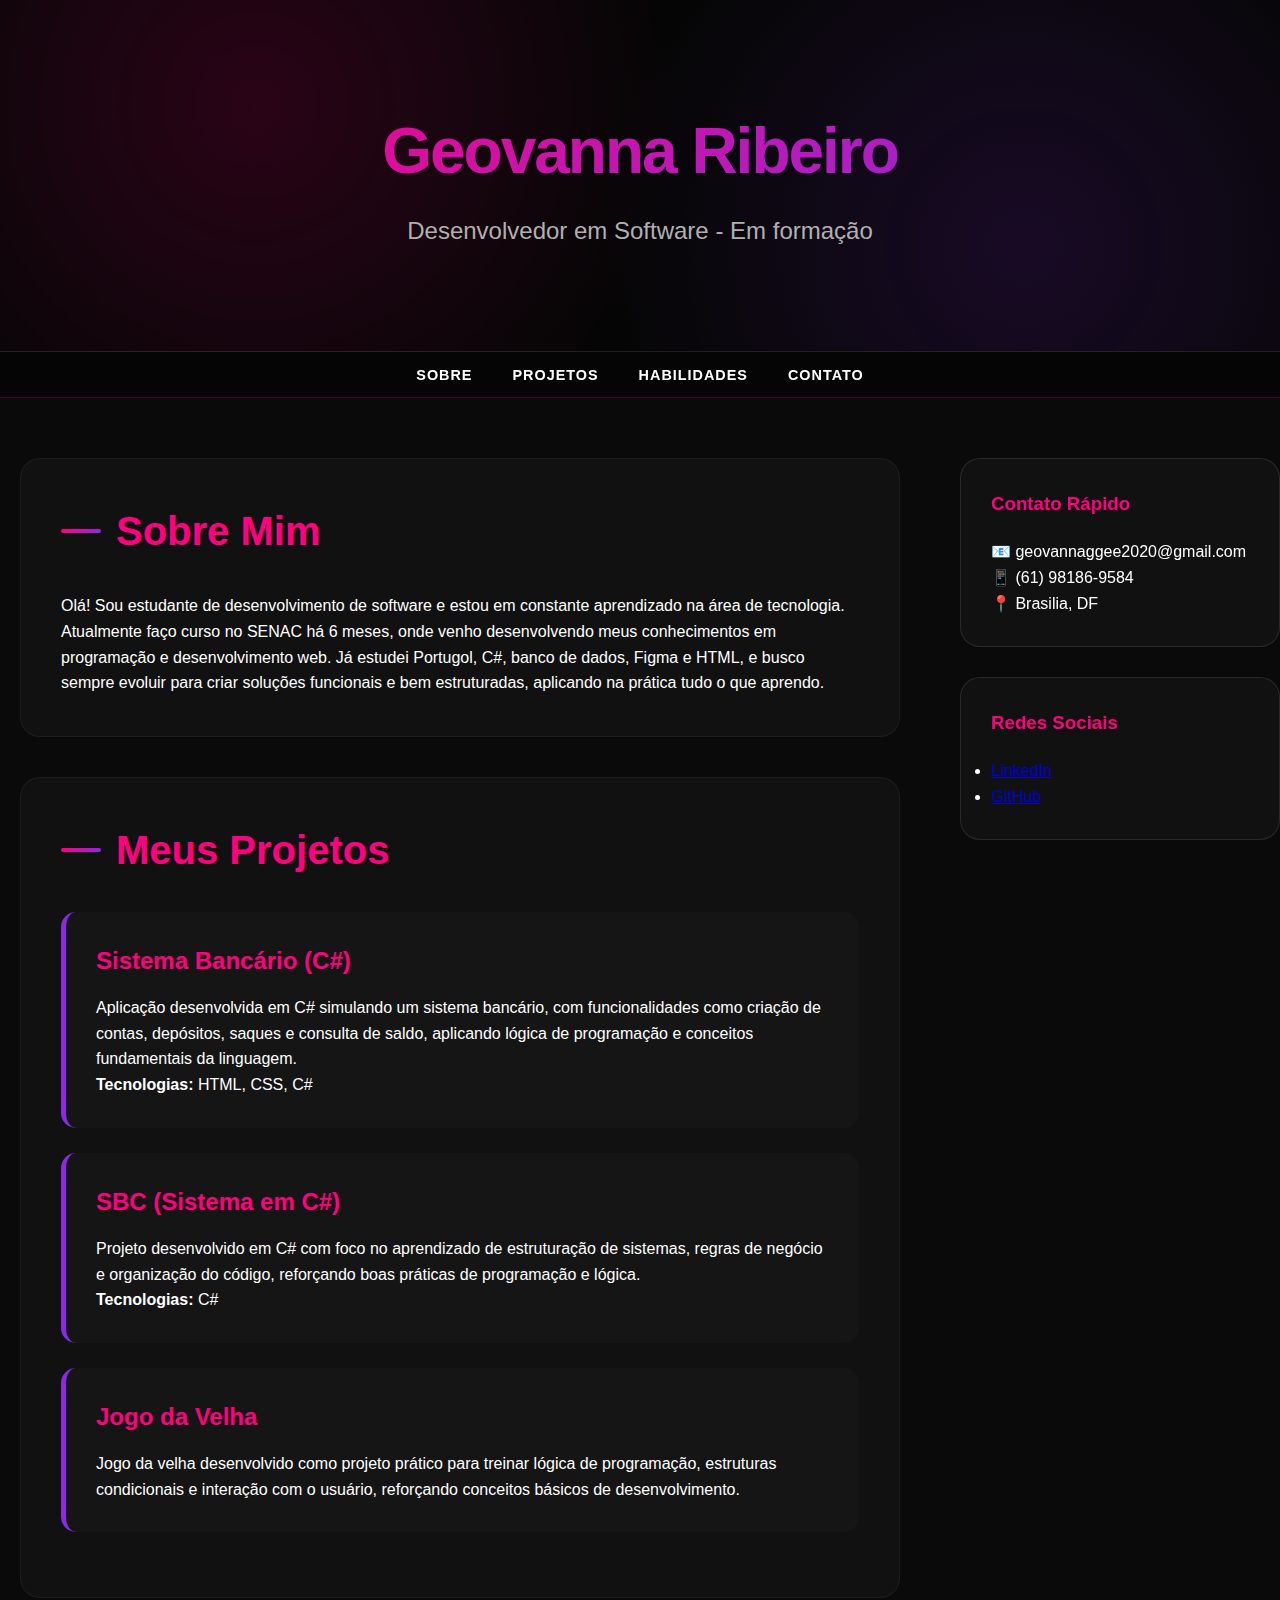
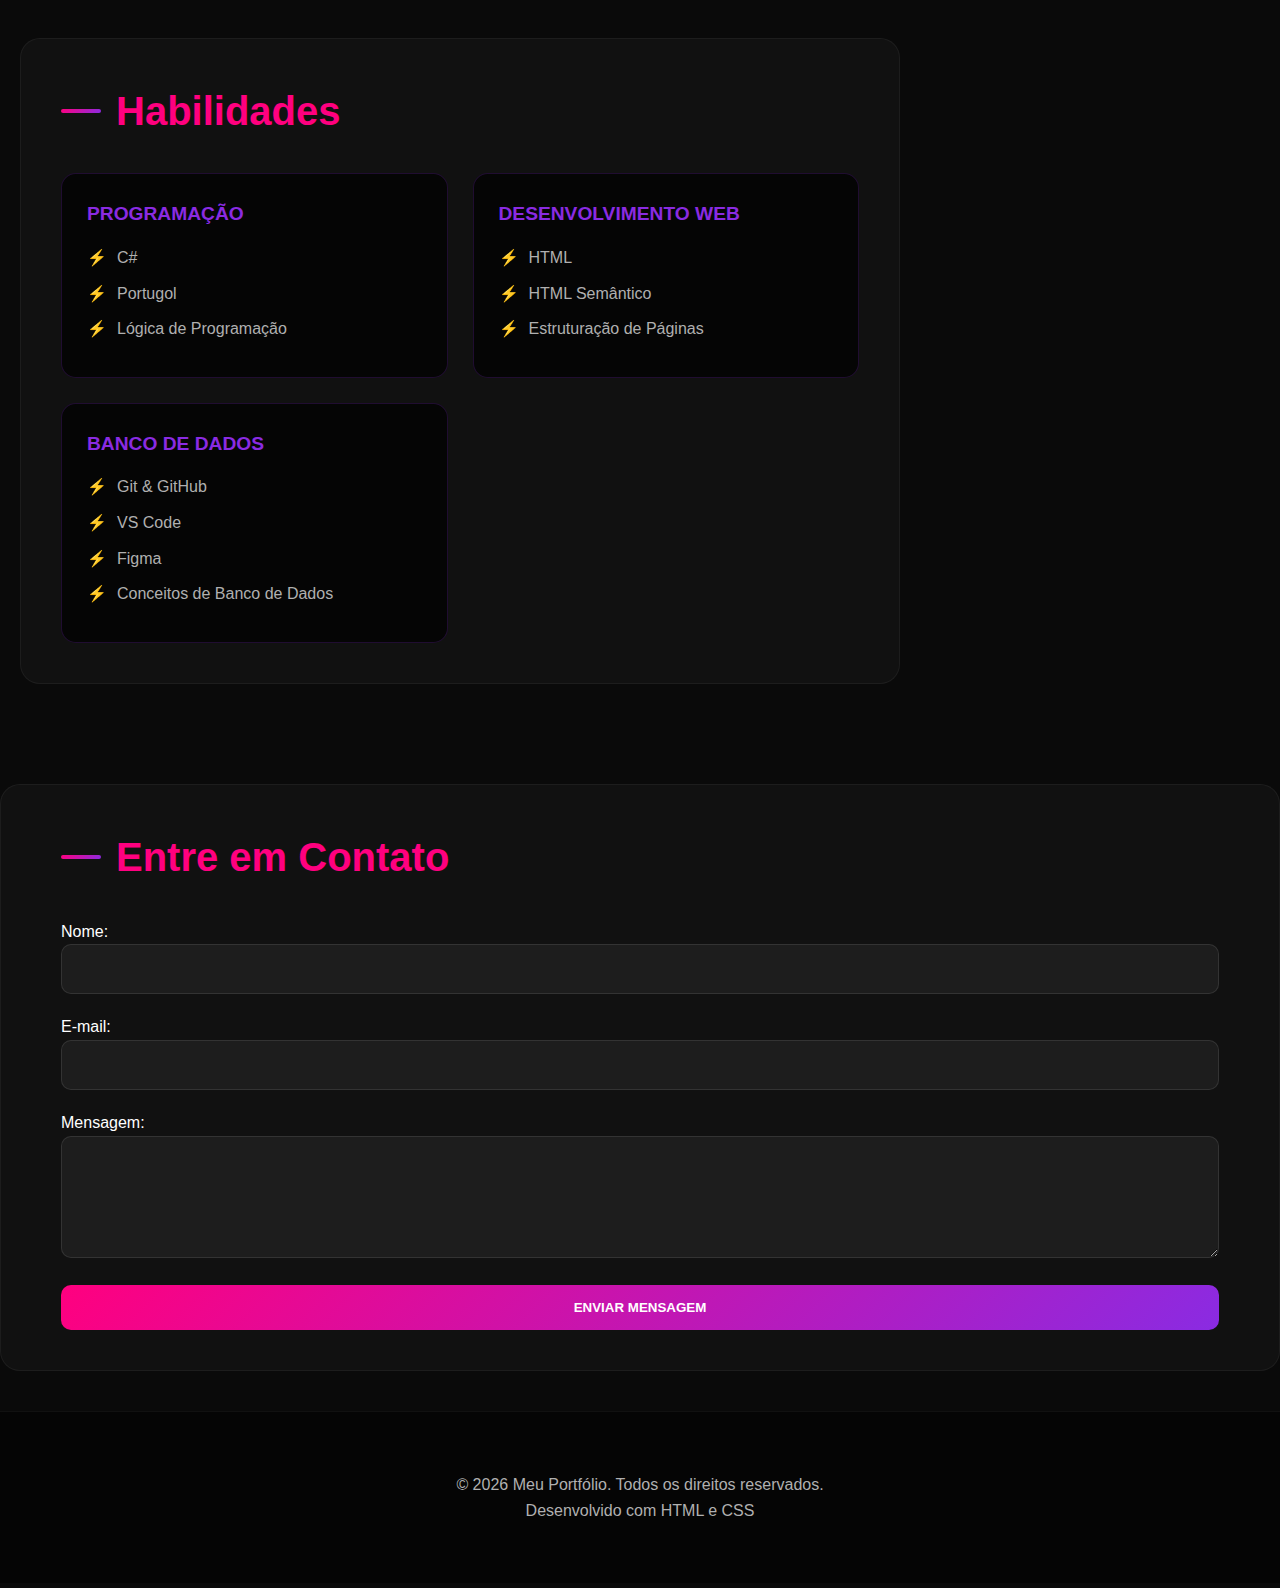
<file: index.html>
<!DOCTYPE html>
<html lang="pt-BR">
<head>
    <meta charset="UTF-8">
    <meta name="viewport" content="width=device-width, initial-scale=1.0">
    <meta name="description" content="Portfólio profissional - Desenvolvedor Web">
    <title>Meu Portfólio</title>
    <link rel="stylesheet" href="css/geovanna.css">
</head>
<body>
    <!-- Cabeçalho principal -->
    <header>
        <div class="container">
            <h1>Geovanna Ribeiro</h1>
            <p class="subtitle">Desenvolvedor em Software - Em formação </p>
        </div>
    </header>

    <!-- Menu de navegação -->
    <nav>
        <div class="container">
            <ul>
                <li><a href="#sobre">Sobre</a></li>
                <li><a href="#projetos">Projetos</a></li>
                <li><a href="#habilidades">Habilidades</a></li>
                <li><a href="#contato">Contato</a></li>
            </ul>
        </div>
    </nav>

    <!-- Conteúdo principal -->
    <main>
        <div class="container">
            <!-- Seção Sobre -->
            <section id="sobre">
                <h2>Sobre Mim</h2>
                <p>Olá! Sou estudante de desenvolvimento de software e estou em constante aprendizado na área de tecnologia. Atualmente faço curso no SENAC há 6 meses, onde venho desenvolvendo meus conhecimentos em programação e desenvolvimento web. Já estudei Portugol, C#, banco de dados, Figma e HTML, e busco sempre evoluir para criar soluções funcionais e bem estruturadas, aplicando na prática tudo o que aprendo.</p>
            </section>

            <!-- Seção Projetos -->
            <section id="projetos">
                <h2>Meus Projetos</h2>
                
                <article class="projeto">
                    <h3>Sistema Bancário (C#)</h3>
                    <p>Aplicação desenvolvida em C# simulando um sistema bancário, com funcionalidades como criação de contas, depósitos, saques e consulta de saldo, aplicando lógica de programação e conceitos fundamentais da linguagem.</p>
                    <p><strong>Tecnologias:</strong> HTML, CSS, C#</p>
                </article>

                <article class="projeto">
                    <h3>SBC (Sistema em C#)</h3>
                    <p>Projeto desenvolvido em C# com foco no aprendizado de estruturação de sistemas, regras de negócio e organização do código, reforçando boas práticas de programação e lógica.</p>
                    <p><strong>Tecnologias:</strong> C#</p>
                </article>

                <article class="projeto">
                    <h3>Jogo da Velha</h3>
                    <p>Jogo da velha desenvolvido como projeto prático para treinar lógica de programação, estruturas condicionais e interação com o usuário, reforçando conceitos básicos de desenvolvimento.</p>
                </article>
            </section>

            <!-- Seção Habilidades -->
            <section id="habilidades">
                <h2>Habilidades</h2>
                <div class="habilidades-grid">
                    <div class="habilidade">
                        <h4>Programação</h4>
                        <ul>
                            <li>C#</li>
                            <li>Portugol</li>
                            <li>Lógica de Programação</li>
                        </ul>
                    </div>
                    <div class="habilidade">
                        <h4>Desenvolvimento Web</h4>
                        <ul>
                            <li>HTML</li>
                            <li>HTML Semântico</li>
                            <li>Estruturação de Páginas</li>
                        </ul>
                    </div>
                    <div class="habilidade">
                        <h4>Banco de Dados</h4>
                        <ul>
                            <li>Git & GitHub</li>
                            <li>VS Code</li>
                            <li>Figma</li>
                            <li>Conceitos de Banco de Dados</li>
                        </ul>
                    </div>
                </div>
            </section>
        </div>

        <!-- Barra lateral -->
        <aside>
            <div class="widget">
                <h3>Contato Rápido</h3>
                <p>📧 geovannaggee2020@gmail.com</p>
                <p>📱 (61) 98186-9584</p>
                <p>📍 Brasilia, DF</p>
            </div>
            <div class="widget">
                <h3>Redes Sociais</h3>
                <ul class="social-links">
                  <li><a href="https://www.linkedin.com/notifications/?filter=all" target="_blank">LinkedIn</a></li>
                  <li><a href="https://github.com/georibeiro228?tab=repositories" target="_blank">GitHub</a></li>
                </ul>
            </div>
        </aside>
    </main>

    <!-- Seção de Contato -->
    <section id="contato">
        <div class="container">
            <h2>Entre em Contato</h2>
            <form class="contato-form">
                <div class="form-group">
                    <label for="nome">Nome:</label>
                    <input type="text" id="nome" name="nome" required>
                </div>
                <div class="form-group">
                    <label for="email">E-mail:</label>
                    <input type="email" id="email" name="email" required>
                </div>
                <div class="form-group">
                    <label for="mensagem">Mensagem:</label>
                    <textarea id="mensagem" name="mensagem" rows="5" required></textarea>
                </div>
                <button type="submit">Enviar Mensagem</button>
            </form>
        </div>
    </section>

    <!-- Rodapé -->
    <footer>
        <div class="container">
            <p>&copy; 2026 Meu Portfólio. Todos os direitos reservados.</p>
            <p>Desenvolvido com HTML e CSS</p>
        </div>
    </footer>
</body>
</html>
</file>
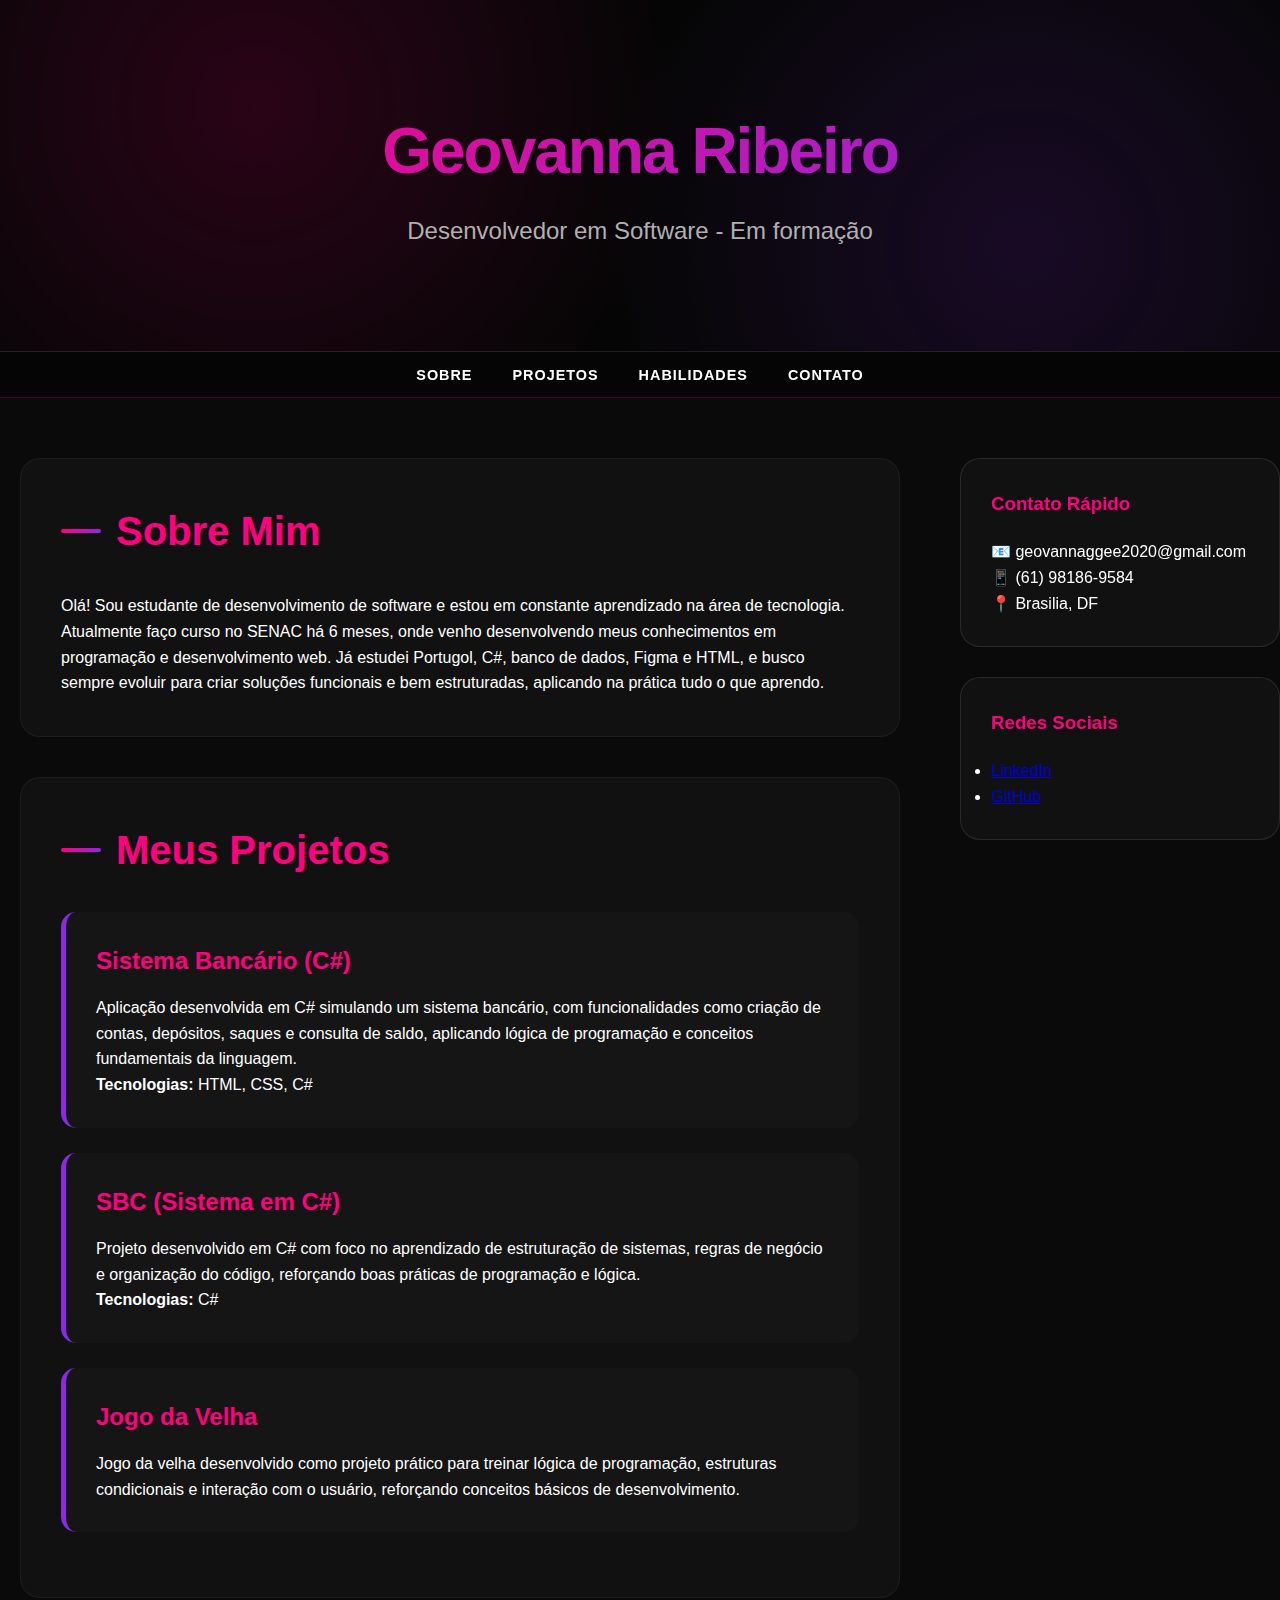
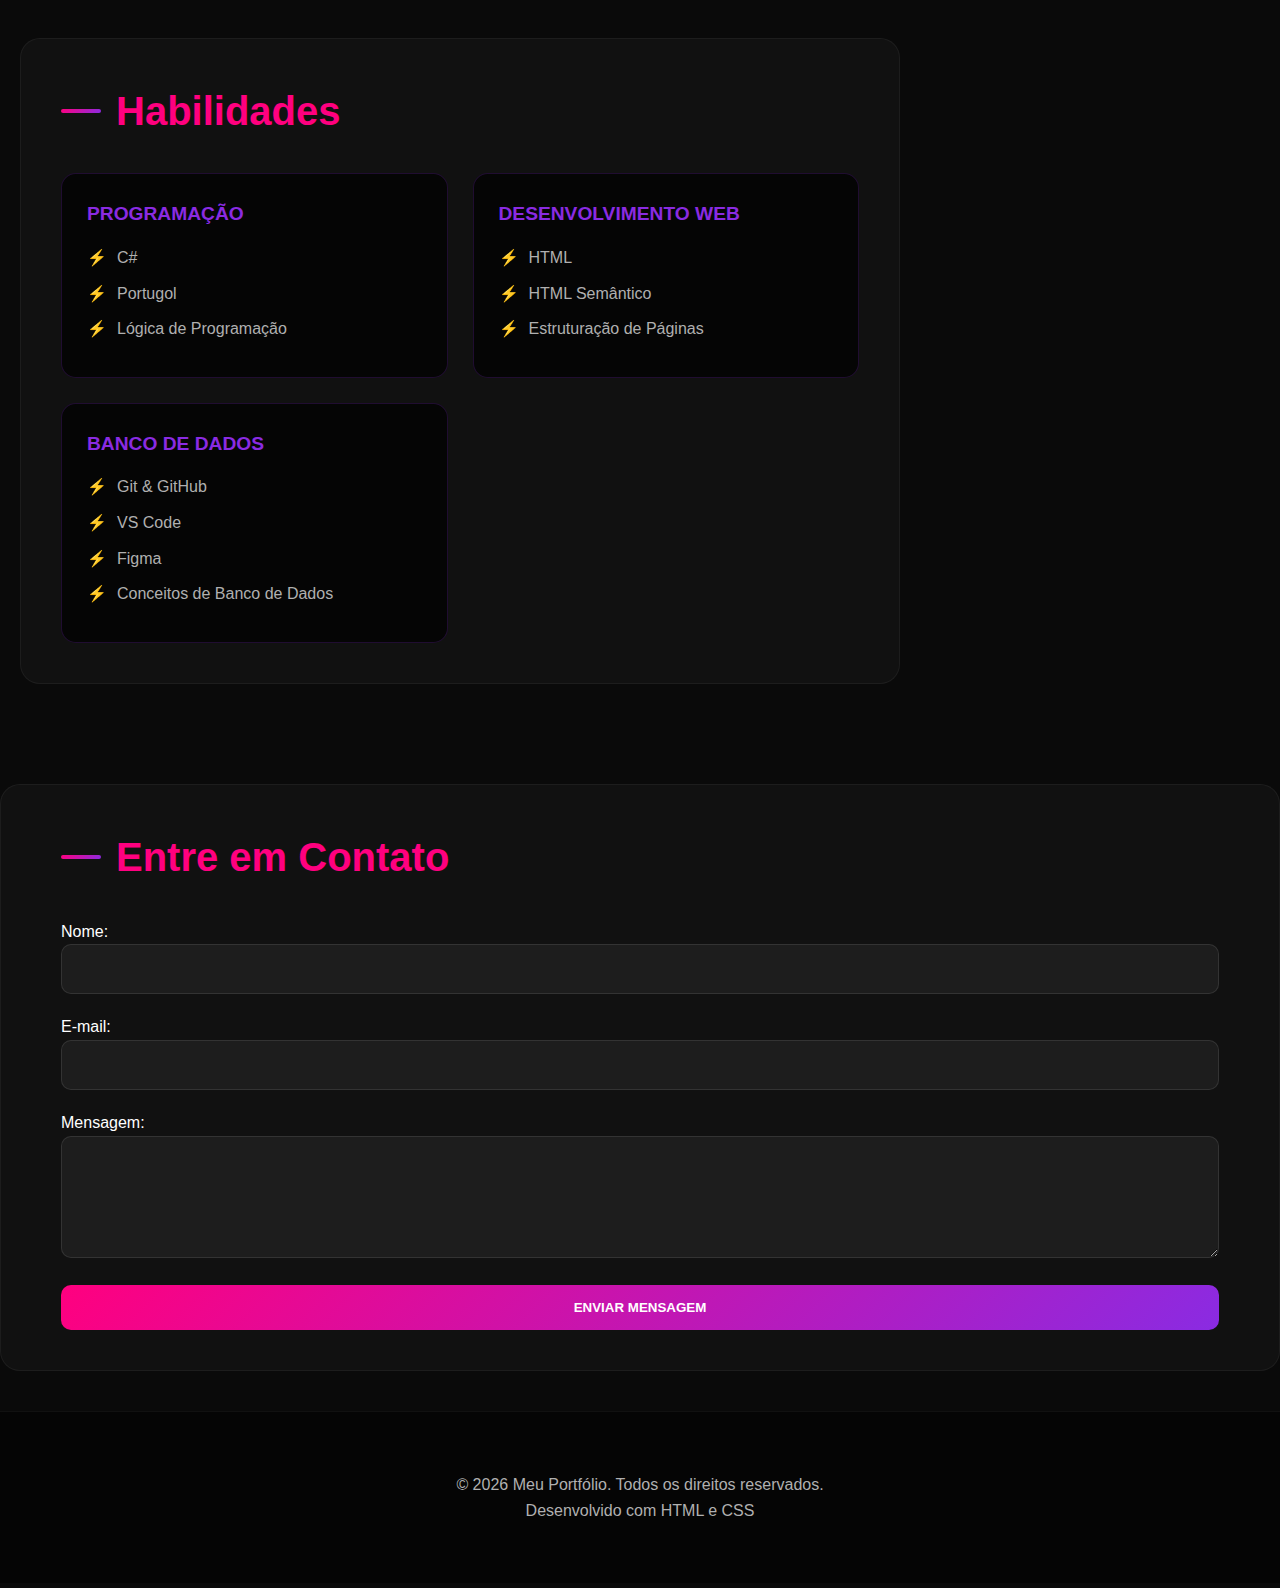
<file: portifolio.html>
<!DOCTYPE html>
<html lang="pt-BR">
<head>
    <meta charset="UTF-8">
    <meta name="viewport" content="width=device-width, initial-scale=1.0">
    <meta name="description" content="Portfólio profissional - Desenvolvedor Web">
    <title>Meu Portfólio</title>
    <link rel="stylesheet" href="css/geovanna.css">
</head>
<body>
    <!-- Cabeçalho principal -->
    <header>
        <div class="container">
            <h1>Geovanna Ribeiro</h1>
            <p class="subtitle">Desenvolvedor em Software - Em formação </p>
        </div>
    </header>

    <!-- Menu de navegação -->
    <nav>
        <div class="container">
            <ul>
                <li><a href="#sobre">Sobre</a></li>
                <li><a href="#projetos">Projetos</a></li>
                <li><a href="#habilidades">Habilidades</a></li>
                <li><a href="#contato">Contato</a></li>
            </ul>
        </div>
    </nav>

    <!-- Conteúdo principal -->
    <main>
        <div class="container">
            <!-- Seção Sobre -->
            <section id="sobre">
                <h2>Sobre Mim</h2>
                <p>Olá! Sou estudante de desenvolvimento de software e estou em constante aprendizado na área de tecnologia. Atualmente faço curso no SENAC há 6 meses, onde venho desenvolvendo meus conhecimentos em programação e desenvolvimento web. Já estudei Portugol, C#, banco de dados, Figma e HTML, e busco sempre evoluir para criar soluções funcionais e bem estruturadas, aplicando na prática tudo o que aprendo.</p>
            </section>

            <!-- Seção Projetos -->
            <section id="projetos">
                <h2>Meus Projetos</h2>
                
                <article class="projeto">
                    <h3>Sistema Bancário (C#)</h3>
                    <p>Aplicação desenvolvida em C# simulando um sistema bancário, com funcionalidades como criação de contas, depósitos, saques e consulta de saldo, aplicando lógica de programação e conceitos fundamentais da linguagem.</p>
                    <p><strong>Tecnologias:</strong> HTML, CSS, C#</p>
                </article>

                <article class="projeto">
                    <h3>SBC (Sistema em C#)</h3>
                    <p>Projeto desenvolvido em C# com foco no aprendizado de estruturação de sistemas, regras de negócio e organização do código, reforçando boas práticas de programação e lógica.</p>
                    <p><strong>Tecnologias:</strong> C#</p>
                </article>

                <article class="projeto">
                    <h3>Jogo da Velha</h3>
                    <p>Jogo da velha desenvolvido como projeto prático para treinar lógica de programação, estruturas condicionais e interação com o usuário, reforçando conceitos básicos de desenvolvimento.</p>
                </article>
            </section>

            <!-- Seção Habilidades -->
            <section id="habilidades">
                <h2>Habilidades</h2>
                <div class="habilidades-grid">
                    <div class="habilidade">
                        <h4>Programação</h4>
                        <ul>
                            <li>C#</li>
                            <li>Portugol</li>
                            <li>Lógica de Programação</li>
                        </ul>
                    </div>
                    <div class="habilidade">
                        <h4>Desenvolvimento Web</h4>
                        <ul>
                            <li>HTML</li>
                            <li>HTML Semântico</li>
                            <li>Estruturação de Páginas</li>
                        </ul>
                    </div>
                    <div class="habilidade">
                        <h4>Banco de Dados</h4>
                        <ul>
                            <li>Git & GitHub</li>
                            <li>VS Code</li>
                            <li>Figma</li>
                            <li>Conceitos de Banco de Dados</li>
                        </ul>
                    </div>
                </div>
            </section>
        </div>

        <!-- Barra lateral -->
        <aside>
            <div class="widget">
                <h3>Contato Rápido</h3>
                <p>📧 geovannaggee2020@gmail.com</p>
                <p>📱 (61) 98186-9584</p>
                <p>📍 Brasilia, DF</p>
            </div>
            <div class="widget">
                <h3>Redes Sociais</h3>
                <ul class="social-links">
                  <li><a href="https://www.linkedin.com/notifications/?filter=all" target="_blank">LinkedIn</a></li>
                  <li><a href="https://github.com/georibeiro228?tab=repositories" target="_blank">GitHub</a></li>
                </ul>
            </div>
        </aside>
    </main>

    <!-- Seção de Contato -->
    <section id="contato">
        <div class="container">
            <h2>Entre em Contato</h2>
            <form class="contato-form">
                <div class="form-group">
                    <label for="nome">Nome:</label>
                    <input type="text" id="nome" name="nome" required>
                </div>
                <div class="form-group">
                    <label for="email">E-mail:</label>
                    <input type="email" id="email" name="email" required>
                </div>
                <div class="form-group">
                    <label for="mensagem">Mensagem:</label>
                    <textarea id="mensagem" name="mensagem" rows="5" required></textarea>
                </div>
                <button type="submit">Enviar Mensagem</button>
            </form>
        </div>
    </section>

    <!-- Rodapé -->
    <footer>
        <div class="container">
            <p>&copy; 2026 Meu Portfólio. Todos os direitos reservados.</p>
            <p>Desenvolvido com HTML e CSS</p>
        </div>
    </footer>
</body>
</html>
</file>
<file: css/geovanna.css>
/* Variáveis de Cores e Configurações */
:root {
    --primary-pink: #ff007f;
    --primary-purple: #8a2be2;
    --dark-bg: #0a0a0a;
    --darker-bg: #050505;
    --text-light: #ffffff;
    --text-gray: #b0b0b0;
    --neon-shadow: 0 0 15px rgba(255, 0, 127, 0.5);
    --purple-shadow: 0 0 15px rgba(138, 43, 226, 0.5);
    --gradient-main: linear-gradient(135deg, #ff007f 0%, #8a2be2 100%);
}

/* Reset e Base */
* {
    margin: 0;
    padding: 0;
    box-sizing: border-box;
}

body {
    font-family: 'Inter', 'Segoe UI', Roboto, sans-serif;
    line-height: 1.6;
    color: var(--text-light);
    background-color: var(--dark-bg);
    overflow-x: hidden;
}

.container {
    max-width: 1200px;
    margin: 0 auto;
    padding: 0 20px;
}

/* Animações */
@keyframes fadeIn {
    from { opacity: 0; transform: translateY(20px); }
    to { opacity: 1; transform: translateY(0); }
}

@keyframes neonPulse {
    0% { box-shadow: 0 0 5px rgba(255, 0, 127, 0.5); }
    50% { box-shadow: 0 0 20px rgba(255, 0, 127, 0.8); }
    100% { box-shadow: 0 0 5px rgba(255, 0, 127, 0.5); }
}

/* Cabeçalho */
header {
    background: var(--darker-bg);
    background-image: 
        radial-gradient(circle at 20% 30%, rgba(255, 0, 127, 0.15) 0%, transparent 40%),
        radial-gradient(circle at 80% 70%, rgba(138, 43, 226, 0.15) 0%, transparent 40%);
    padding: 100px 0;
    text-align: center;
    border-bottom: 1px solid rgba(255, 255, 255, 0.1);
}

header h1 {
    font-size: 4rem;
    font-weight: 900;
    background: var(--gradient-main);
    -webkit-background-clip: text;
    -webkit-text-fill-color: transparent;
    margin-bottom: 10px;
    letter-spacing: -2px;
    animation: fadeIn 0.8s ease-out;
}

header .subtitle {
    font-size: 1.5rem;
    color: var(--text-gray);
    font-weight: 300;
    animation: fadeIn 1s ease-out;
}

/* Navegação */
nav {
    background-color: rgba(5, 5, 5, 0.95);
    backdrop-filter: blur(10px);
    position: sticky;
    top: 0;
    z-index: 1000;
    border-bottom: 1px solid rgba(255, 0, 127, 0.3);
}

nav ul {
    list-style: none;
    display: flex;
    justify-content: center;
    padding: 10px 0;
}

nav ul li a {
    color: var(--text-light);
    text-decoration: none;
    padding: 12px 20px;
    font-weight: 600;
    text-transform: uppercase;
    font-size: 0.9rem;
    letter-spacing: 1px;
    transition: all 0.3s ease;
    position: relative;
}

nav ul li a:hover {
    color: var(--primary-pink);
}

nav ul li a::after {
    content: '';
    position: absolute;
    bottom: 0;
    left: 50%;
    width: 0;
    height: 2px;
    background: var(--gradient-main);
    transition: all 0.3s ease;
    transform: translateX(-50%);
}

nav ul li a:hover::after {
    width: 80%;
}

/* Conteúdo Principal */
main {
    display: grid;
    grid-template-columns: 1fr 320px;
    gap: 40px;
    margin: 60px auto;
}

section {
    background: rgba(255, 255, 255, 0.03);
    padding: 40px;
    margin-bottom: 40px;
    border-radius: 20px;
    border: 1px solid rgba(255, 255, 255, 0.05);
    transition: transform 0.3s ease;
}

section:hover {
    border-color: rgba(255, 0, 127, 0.3);
}

section h2 {
    font-size: 2.5rem;
    margin-bottom: 30px;
    color: var(--primary-pink);
    display: flex;
    align-items: center;
    gap: 15px;
}

section h2::before {
    content: '';
    width: 40px;
    height: 4px;
    background: var(--gradient-main);
    border-radius: 2px;
}

/* Projetos */
.projeto {
    background: rgba(255, 255, 255, 0.02);
    padding: 30px;
    margin-bottom: 25px;
    border-radius: 15px;
    border-left: 5px solid var(--primary-purple);
    transition: all 0.3s ease;
}

.projeto:hover {
    background: rgba(255, 255, 255, 0.05);
    transform: scale(1.02);
    border-left-color: var(--primary-pink);
    box-shadow: var(--purple-shadow);
}

.projeto h3 {
    color: var(--primary-pink);
    margin-bottom: 15px;
    font-size: 1.5rem;
}

/* Habilidades */
.habilidades-grid {
    display: grid;
    grid-template-columns: repeat(auto-fit, minmax(250px, 1fr));
    gap: 25px;
}

.habilidade {
    background: var(--darker-bg);
    padding: 25px;
    border-radius: 15px;
    border: 1px solid rgba(138, 43, 226, 0.2);
}

.habilidade h4 {
    color: var(--primary-purple);
    margin-bottom: 15px;
    font-size: 1.2rem;
    text-transform: uppercase;
}

.habilidade ul {
    list-style: none;
}

.habilidade ul li {
    margin-bottom: 10px;
    color: var(--text-gray);
}

.habilidade ul li::before {
    content: '⚡';
    margin-right: 10px;
    color: var(--primary-pink);
}

/* Aside */
aside .widget {
    background: var(--darker-bg);
    padding: 30px;
    border-radius: 20px;
    margin-bottom: 30px;
    border: 1px solid rgba(255, 255, 255, 0.05);
}

aside .widget h3 {
    color: var(--primary-pink);
    margin-bottom: 20px;
}

/* Formulário */
.contato-form {
    display: flex;
    flex-direction: column;
    gap: 20px;
}

.form-group input, .form-group textarea {
    width: 100%;
    background: rgba(255, 255, 255, 0.05);
    border: 1px solid rgba(255, 255, 255, 0.1);
    padding: 15px;
    border-radius: 10px;
    color: white;
    font-size: 1rem;
    transition: all 0.3s ease;
}

.form-group input:focus, .form-group textarea:focus {
    outline: none;
    border-color: var(--primary-pink);
    background: rgba(255, 255, 255, 0.08);
    box-shadow: var(--neon-shadow);
}

button {
    background: var(--gradient-main);
    color: white;
    padding: 15px 30px;
    border: none;
    border-radius: 10px;
    font-weight: 700;
    text-transform: uppercase;
    cursor: pointer;
    transition: all 0.3s ease;
}

button:hover {
    transform: translateY(-3px);
    box-shadow: var(--neon-shadow);
    filter: brightness(1.1);
}

/* Página de Links */
.links-main {
    display: block;
    max-width: 600px;
    margin: 80px auto;
}

.social-button {
    background: var(--darker-bg);
    border: 1px solid rgba(255, 255, 255, 0.1);
    margin-bottom: 20px;
    border-left: 6px solid var(--primary-pink);
    animation: neonPulse 3s infinite;
}

.social-button:hover {
    border-left-color: var(--primary-purple);
    background: rgba(255, 255, 255, 0.05);
}

.social-content i {
    color: var(--primary-pink);
}

.social-button strong {
    color: var(--text-light);
}

/* Rodapé */
footer {
    padding: 60px 0;
    text-align: center;
    background: var(--darker-bg);
    border-top: 1px solid rgba(255, 255, 255, 0.05);
    color: var(--text-gray);
}

/* Responsividade */
@media (max-width: 992px) {
    main {
        grid-template-columns: 1fr;
    }
    header h1 {
        font-size: 3rem;
    }
}

/* Toques Finais UAU */
::selection {
    background: var(--primary-pink);
    color: white;
}

::-webkit-scrollbar {
    width: 10px;
}

::-webkit-scrollbar-track {
    background: var(--darker-bg);
}

::-webkit-scrollbar-thumb {
    background: var(--gradient-main);
    border-radius: 5px;
}

/* Efeito de vidro (Glassmorphism) para os widgets */
aside .widget {
    background: rgba(255, 255, 255, 0.03);
    backdrop-filter: blur(5px);
    border: 1px solid rgba(255, 255, 255, 0.1);
}

/* Estilização extra para ícones na página principal */
section h2 i {
    font-size: 1.8rem;
    background: var(--gradient-main);
    -webkit-background-clip: text;
    -webkit-text-fill-color: transparent;
}

/* Botão de voltar na página de links */
nav ul li a[href="index.html"] {
    border: 1px solid var(--primary-purple);
    border-radius: 50px;
    padding: 8px 25px;
    margin-top: 5px;
}

nav ul li a[href="index.html"]:hover {
    background: var(--primary-purple);
    color: white;
    box-shadow: var(--purple-shadow);
}
</file>
